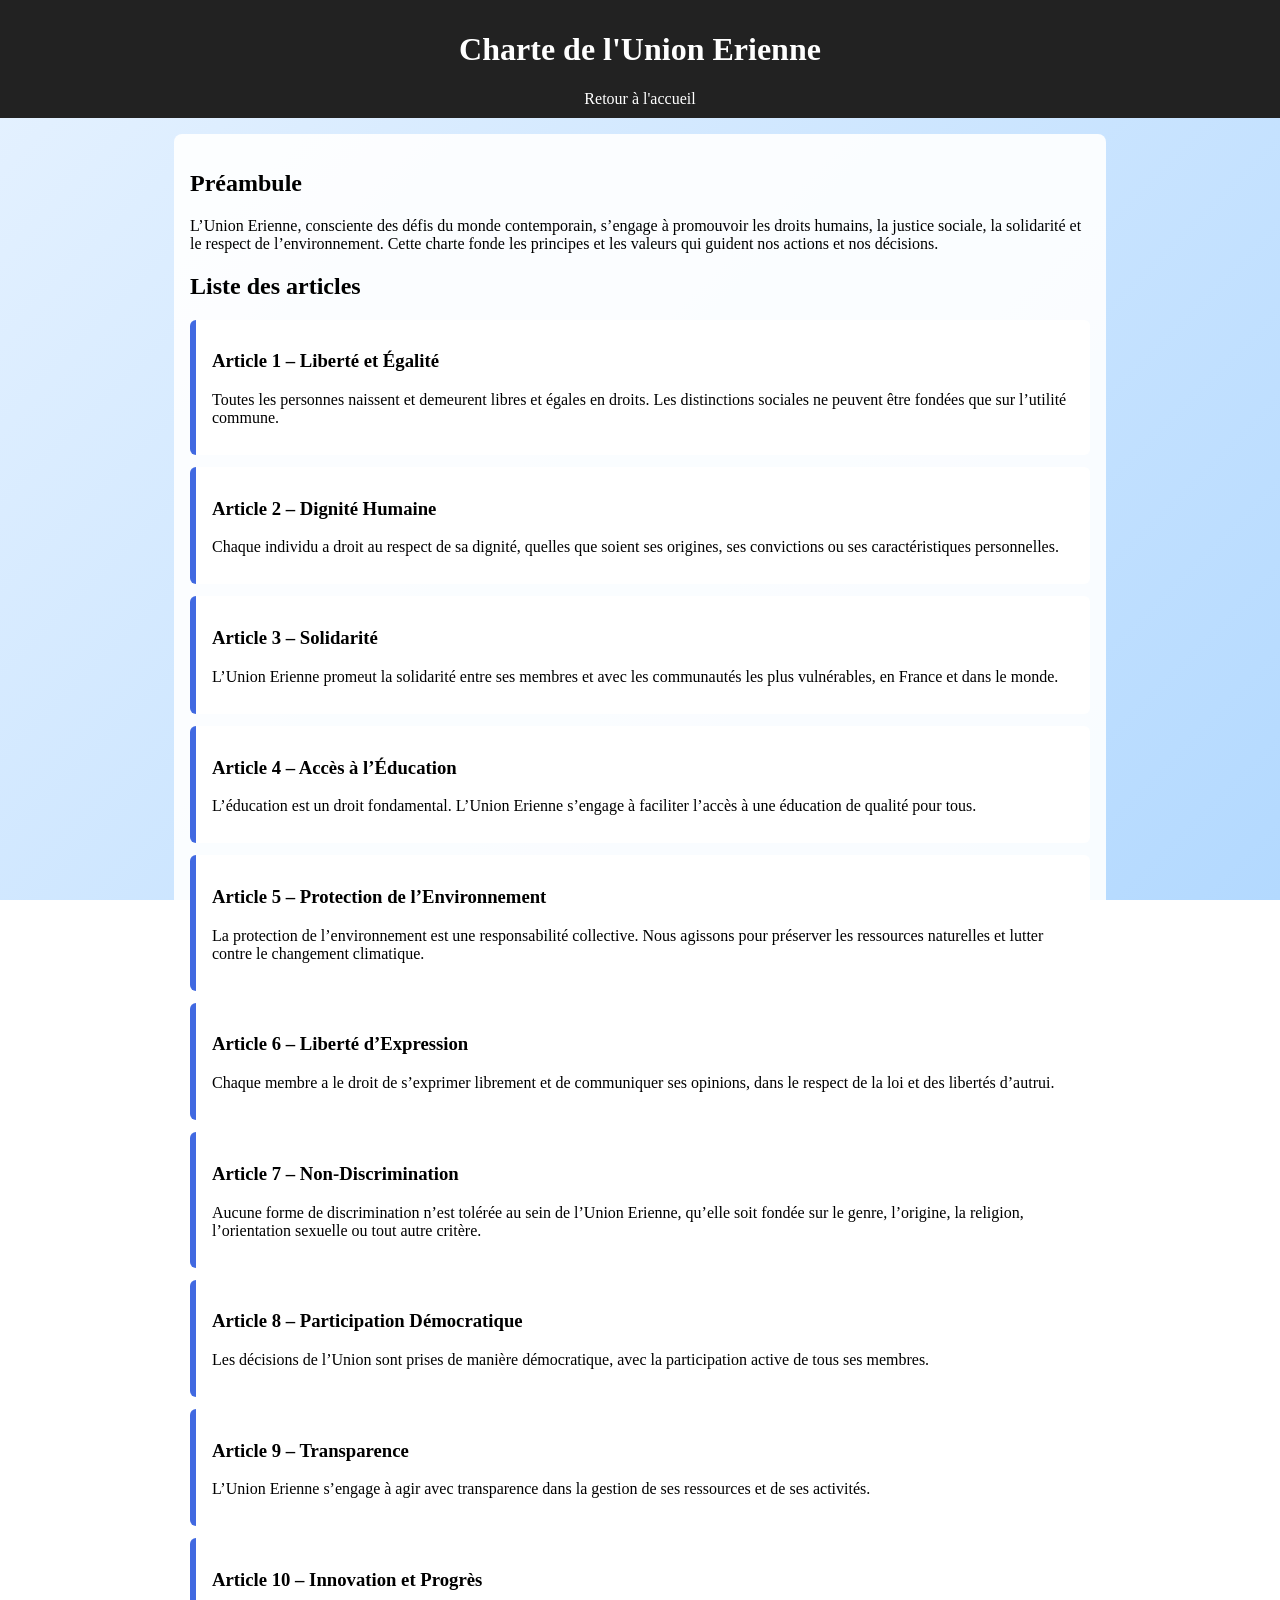
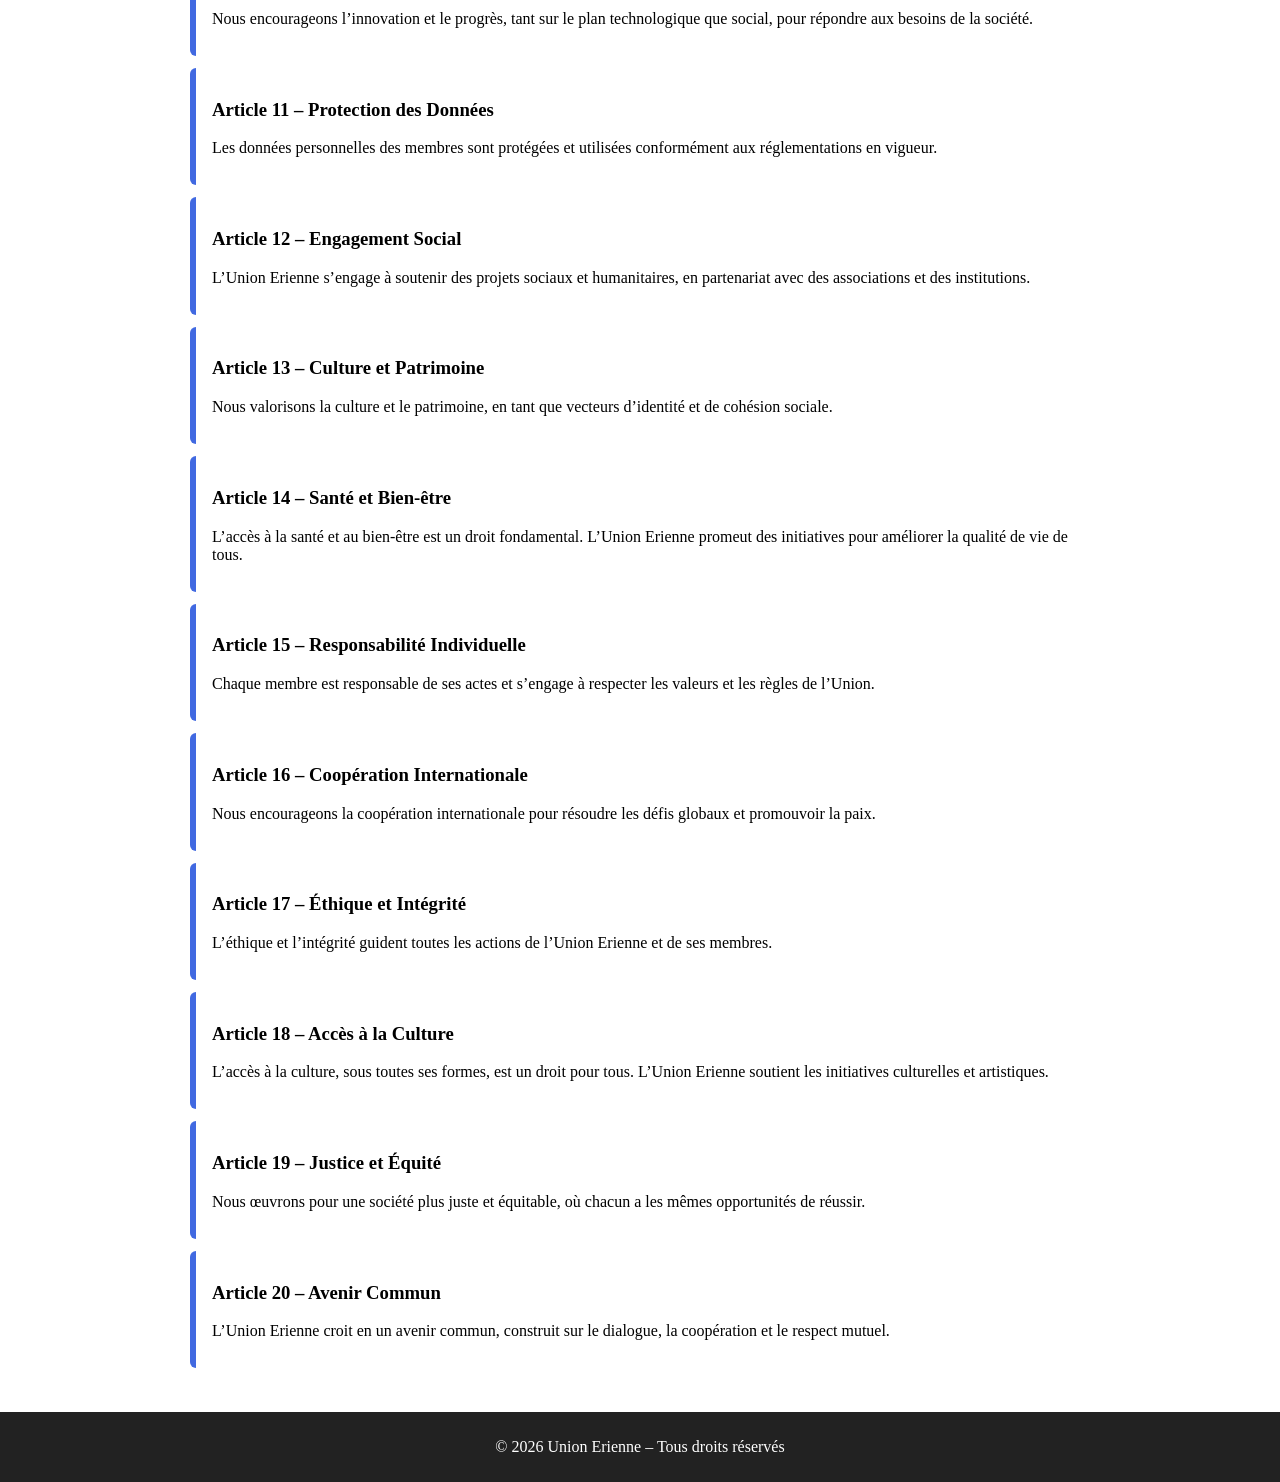
<file: articles.html>
<!DOCTYPE html>
<html lang="fr">
<head>
  <meta charset="UTF-8" />
  <meta name="viewport" content="width=device-width, initial-scale=1" />
  <title>Charte de l'Union Erienne</title>
  <style>
    html, body { height: 100%; margin: 0; }
    body { display: flex; flex-direction: column; min-height: 100vh; overflow: auto; }
    main { flex: 1; max-width: 900px; margin: 16px auto; padding: 16px; background: rgba(255,255,255,0.9); border-radius: 8px; }
    article { background: #fff; border-left: 6px solid royalblue; padding: 12px 16px; margin: 12px 0; border-radius: 6px; }
    header, footer { background: #222; color: #fff; padding: 10px 16px; text-align: center; }
    body::before, body::after { position: fixed; inset: 0; z-index: -2; content: ""; }
    body::before { background: linear-gradient(135deg, #e6f2ff, #b3d9ff); }
    body::after  { background: none; }
    nav { margin-top: 10px; }
    a { color: white; text-decoration: none; }
    a:hover { text-decoration: underline; }
  </style>
</head>
<body>
  <header>
    <h1>Charte de l'Union Erienne</h1>
    <nav>
      <a href="/">Retour à l'accueil</a>
    </nav>
  </header>

  <main>
    <h2>Préambule</h2>
    <p>L’Union Erienne, consciente des défis du monde contemporain, s’engage à promouvoir les droits humains, la justice sociale, la solidarité et le respect de l’environnement. Cette charte fonde les principes et les valeurs qui guident nos actions et nos décisions.</p>

    <h2>Liste des articles</h2>

    <article id="art-1">
      <h3>Article 1 – Liberté et Égalité</h3>
      <p>Toutes les personnes naissent et demeurent libres et égales en droits. Les distinctions sociales ne peuvent être fondées que sur l’utilité commune.</p>
    </article>

    <article id="art-2">
      <h3>Article 2 – Dignité Humaine</h3>
      <p>Chaque individu a droit au respect de sa dignité, quelles que soient ses origines, ses convictions ou ses caractéristiques personnelles.</p>
    </article>

    <article id="art-3">
      <h3>Article 3 – Solidarité</h3>
      <p>L’Union Erienne promeut la solidarité entre ses membres et avec les communautés les plus vulnérables, en France et dans le monde.</p>
    </article>

    <article id="art-4">
      <h3>Article 4 – Accès à l’Éducation</h3>
      <p>L’éducation est un droit fondamental. L’Union Erienne s’engage à faciliter l’accès à une éducation de qualité pour tous.</p>
    </article>

    <article id="art-5">
      <h3>Article 5 – Protection de l’Environnement</h3>
      <p>La protection de l’environnement est une responsabilité collective. Nous agissons pour préserver les ressources naturelles et lutter contre le changement climatique.</p>
    </article>

    <article id="art-6">
      <h3>Article 6 – Liberté d’Expression</h3>
      <p>Chaque membre a le droit de s’exprimer librement et de communiquer ses opinions, dans le respect de la loi et des libertés d’autrui.</p>
    </article>

    <article id="art-7">
      <h3>Article 7 – Non-Discrimination</h3>
      <p>Aucune forme de discrimination n’est tolérée au sein de l’Union Erienne, qu’elle soit fondée sur le genre, l’origine, la religion, l’orientation sexuelle ou tout autre critère.</p>
    </article>

    <article id="art-8">
      <h3>Article 8 – Participation Démocratique</h3>
      <p>Les décisions de l’Union sont prises de manière démocratique, avec la participation active de tous ses membres.</p>
    </article>

    <article id="art-9">
      <h3>Article 9 – Transparence</h3>
      <p>L’Union Erienne s’engage à agir avec transparence dans la gestion de ses ressources et de ses activités.</p>
    </article>

    <article id="art-10">
      <h3>Article 10 – Innovation et Progrès</h3>
      <p>Nous encourageons l’innovation et le progrès, tant sur le plan technologique que social, pour répondre aux besoins de la société.</p>
    </article>

    <article id="art-11">
      <h3>Article 11 – Protection des Données</h3>
      <p>Les données personnelles des membres sont protégées et utilisées conformément aux réglementations en vigueur.</p>
    </article>

    <article id="art-12">
      <h3>Article 12 – Engagement Social</h3>
      <p>L’Union Erienne s’engage à soutenir des projets sociaux et humanitaires, en partenariat avec des associations et des institutions.</p>
    </article>

    <article id="art-13">
      <h3>Article 13 – Culture et Patrimoine</h3>
      <p>Nous valorisons la culture et le patrimoine, en tant que vecteurs d’identité et de cohésion sociale.</p>
    </article>

    <article id="art-14">
      <h3>Article 14 – Santé et Bien-être</h3>
      <p>L’accès à la santé et au bien-être est un droit fondamental. L’Union Erienne promeut des initiatives pour améliorer la qualité de vie de tous.</p>
    </article>

    <article id="art-15">
      <h3>Article 15 – Responsabilité Individuelle</h3>
      <p>Chaque membre est responsable de ses actes et s’engage à respecter les valeurs et les règles de l’Union.</p>
    </article>

    <article id="art-16">
      <h3>Article 16 – Coopération Internationale</h3>
      <p>Nous encourageons la coopération internationale pour résoudre les défis globaux et promouvoir la paix.</p>
    </article>

    <article id="art-17">
      <h3>Article 17 – Éthique et Intégrité</h3>
      <p>L’éthique et l’intégrité guident toutes les actions de l’Union Erienne et de ses membres.</p>
    </article>

    <article id="art-18">
      <h3>Article 18 – Accès à la Culture</h3>
      <p>L’accès à la culture, sous toutes ses formes, est un droit pour tous. L’Union Erienne soutient les initiatives culturelles et artistiques.</p>
    </article>

    <article id="art-19">
      <h3>Article 19 – Justice et Équité</h3>
      <p>Nous œuvrons pour une société plus juste et équitable, où chacun a les mêmes opportunités de réussir.</p>
    </article>

    <article id="art-20">
      <h3>Article 20 – Avenir Commun</h3>
      <p>L’Union Erienne croit en un avenir commun, construit sur le dialogue, la coopération et le respect mutuel.</p>
    </article>
  </main>

  <footer>
    <p>© 2026 Union Erienne – Tous droits réservés</p>
  </footer>
</body>
</html>
</file>
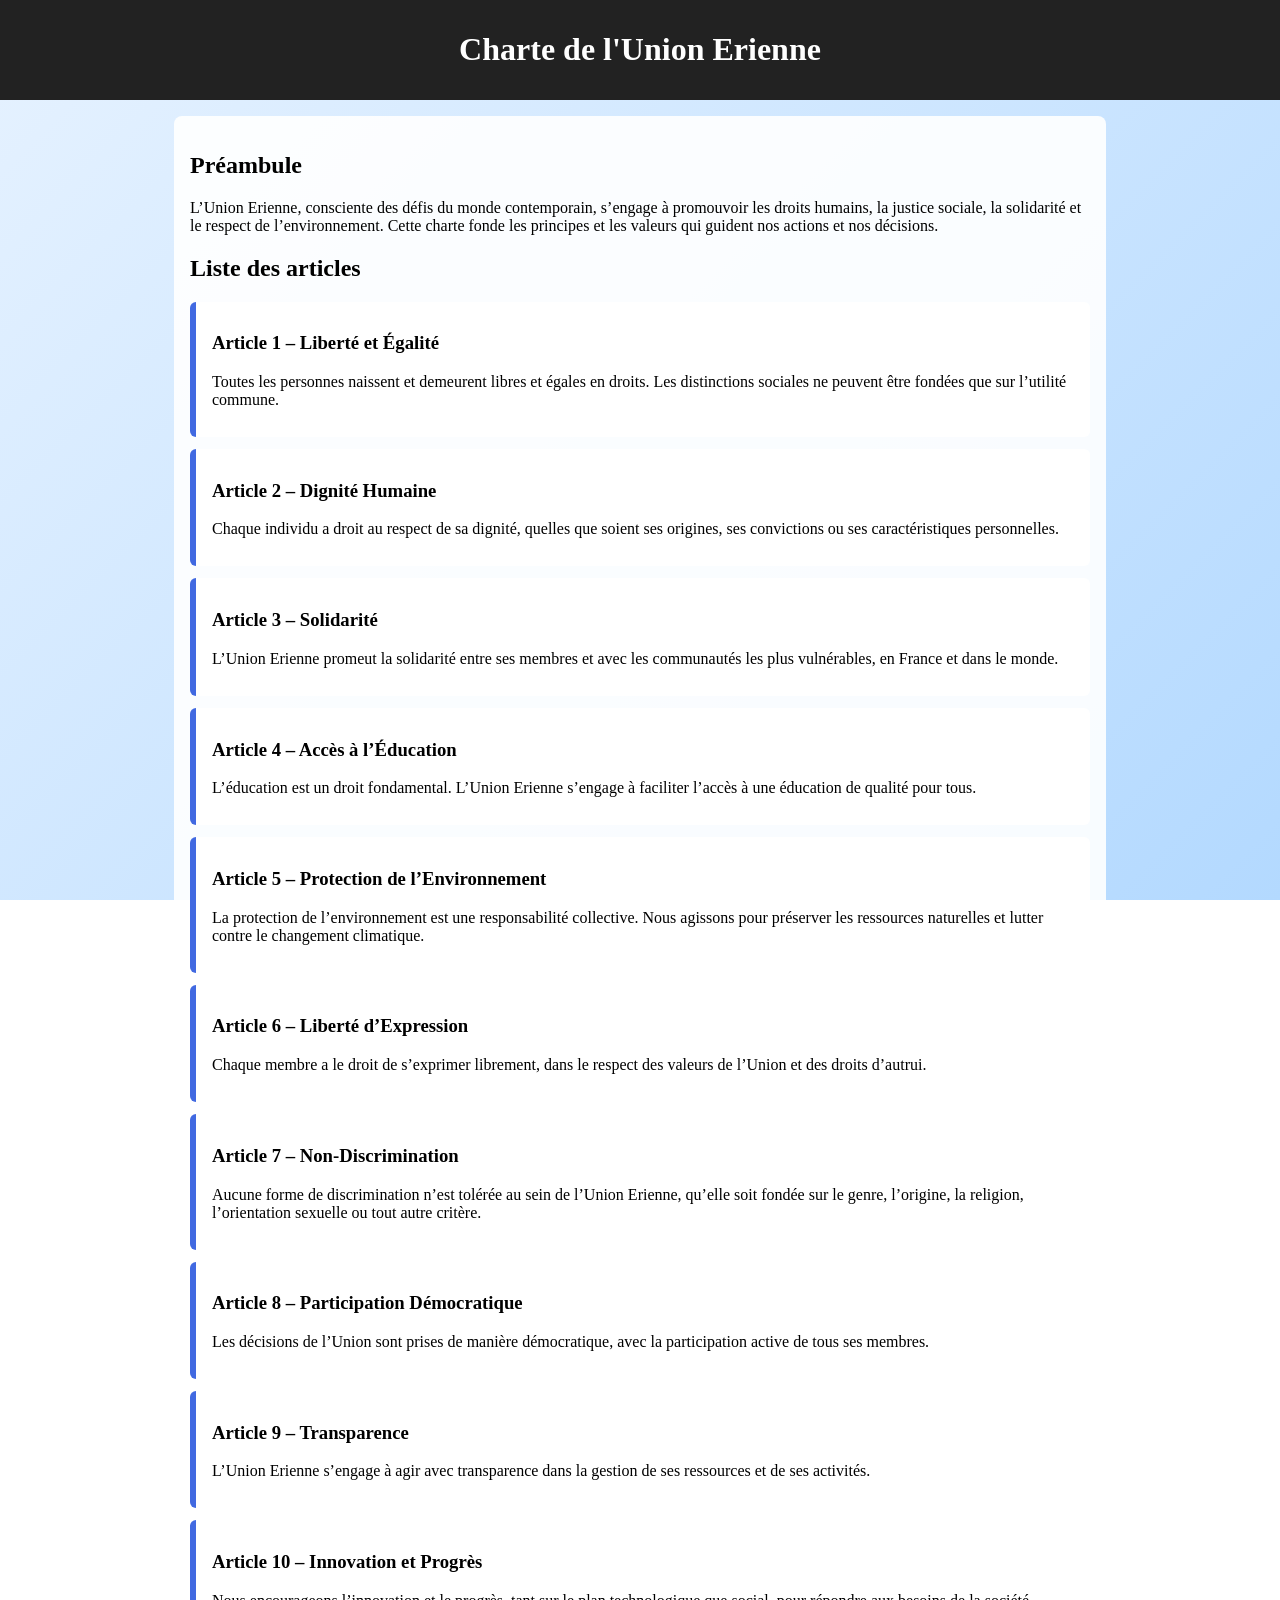
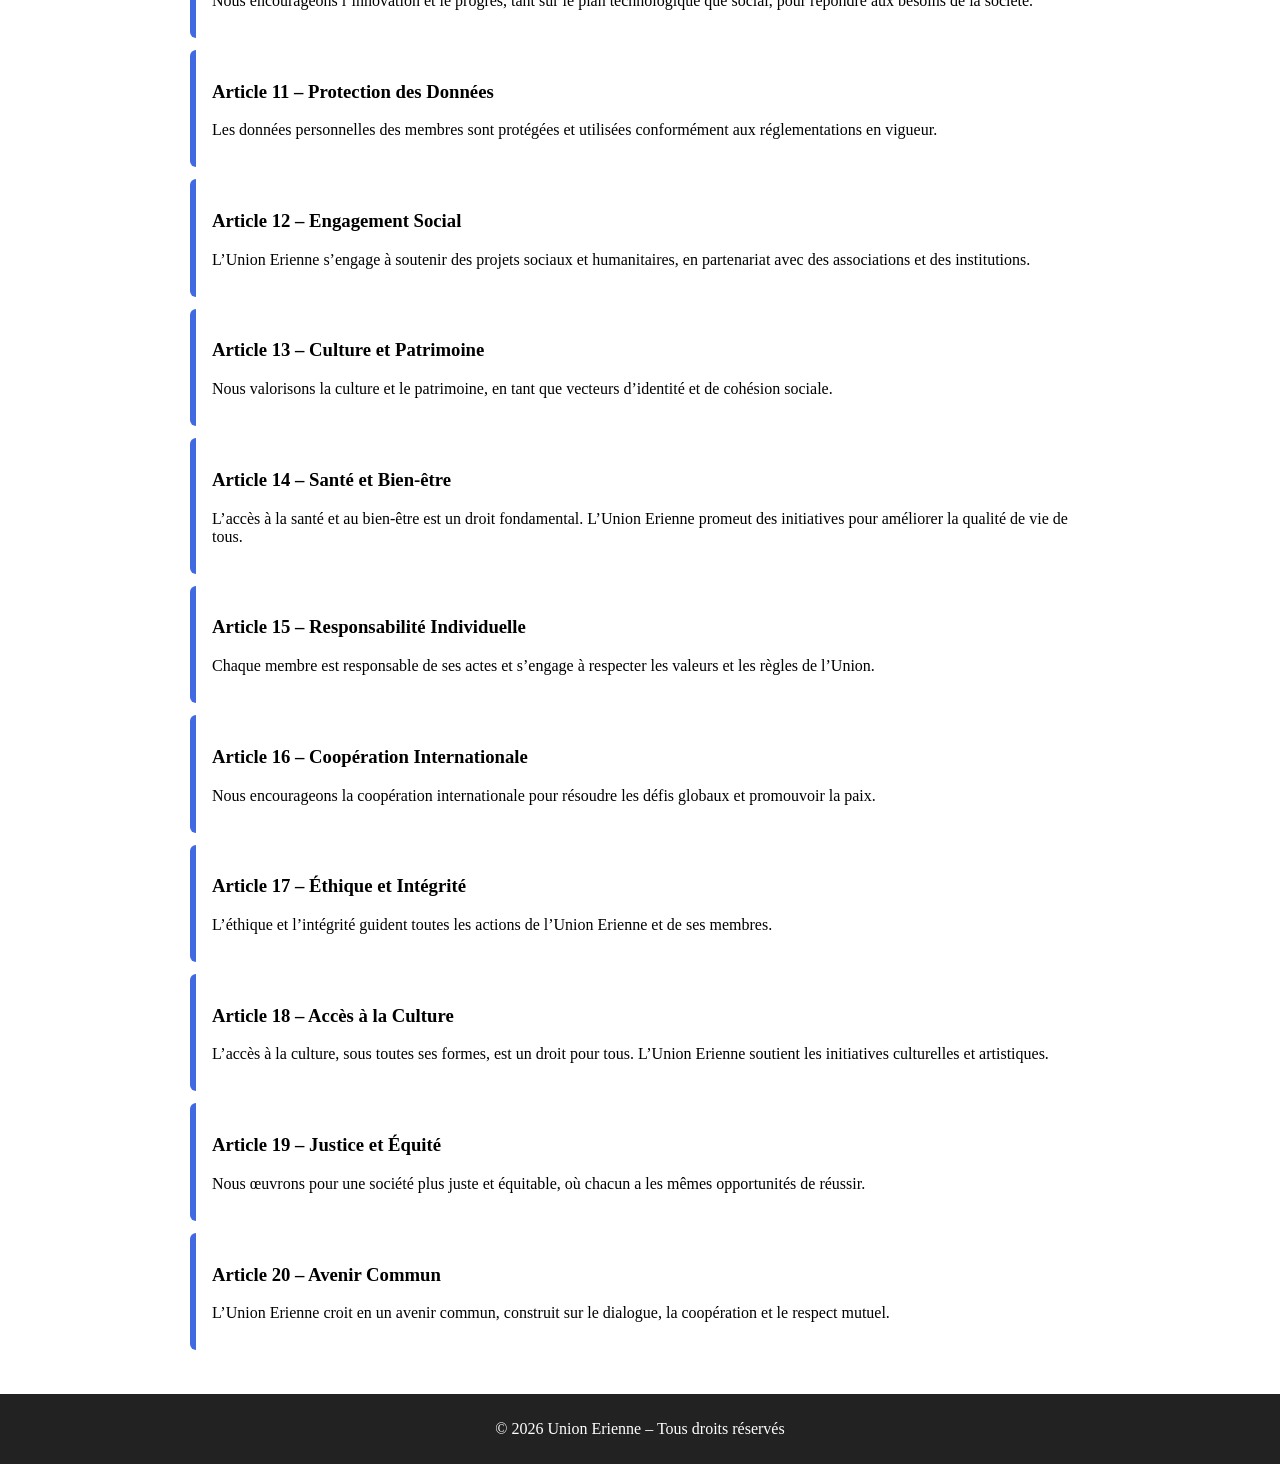
<file: essai.html>
<!DOCTYPE html>
<html lang="fr">
<head>
  <meta charset="UTF-8" />
  <meta name="viewport" content="width=device-width, initial-scale=1" />
  <title>Charte de l'Union Erienne</title>
  <style>
    html, body { height: 100%; margin: 0; }
    body { display: flex; flex-direction: column; min-height: 100vh; overflow: auto; }
    main { flex: 1; max-width: 900px; margin: 16px auto; padding: 16px; background: rgba(255,255,255,0.9); border-radius: 8px; }
    article { background: #fff; border-left: 6px solid royalblue; padding: 12px 16px; margin: 12px 0; border-radius: 6px; }
    header, footer { background: #222; color: #fff; padding: 10px 16px; text-align: center; }
    body::before, body::after { position: fixed; inset: 0; z-index: -2; content: ""; }
    body::before { background: linear-gradient(135deg, #e6f2ff, #b3d9ff); }
    body::after  { background: none; }
  </style>
</head>
<body>
  <header>
    <h1>Charte de l'Union Erienne</h1>
  </header>

  <main>
    <h2>Préambule</h2>
    <p>L’Union Erienne, consciente des défis du monde contemporain, s’engage à promouvoir les droits humains, la justice sociale, la solidarité et le respect de l’environnement. Cette charte fonde les principes et les valeurs qui guident nos actions et nos décisions.</p>

    <h2>Liste des articles</h2>

    <article id="art-1">
      <h3>Article 1 – Liberté et Égalité</h3>
      <p>Toutes les personnes naissent et demeurent libres et égales en droits. Les distinctions sociales ne peuvent être fondées que sur l’utilité commune.</p>
    </article>

    <article id="art-2">
      <h3>Article 2 – Dignité Humaine</h3>
      <p>Chaque individu a droit au respect de sa dignité, quelles que soient ses origines, ses convictions ou ses caractéristiques personnelles.</p>
    </article>

    <article id="art-3">
      <h3>Article 3 – Solidarité</h3>
      <p>L’Union Erienne promeut la solidarité entre ses membres et avec les communautés les plus vulnérables, en France et dans le monde.</p>
    </article>

    <article id="art-4">
      <h3>Article 4 – Accès à l’Éducation</h3>
      <p>L’éducation est un droit fondamental. L’Union Erienne s’engage à faciliter l’accès à une éducation de qualité pour tous.</p>
    </article>

    <article id="art-5">
      <h3>Article 5 – Protection de l’Environnement</h3>
      <p>La protection de l’environnement est une responsabilité collective. Nous agissons pour préserver les ressources naturelles et lutter contre le changement climatique.</p>
    </article>

    <article id="art-6">
      <h3>Article 6 – Liberté d’Expression</h3>
      <p>Chaque membre a le droit de s’exprimer librement, dans le respect des valeurs de l’Union et des droits d’autrui.</p>
    </article>

    <article id="art-7">
      <h3>Article 7 – Non-Discrimination</h3>
      <p>Aucune forme de discrimination n’est tolérée au sein de l’Union Erienne, qu’elle soit fondée sur le genre, l’origine, la religion, l’orientation sexuelle ou tout autre critère.</p>
    </article>

    <article id="art-8">
      <h3>Article 8 – Participation Démocratique</h3>
      <p>Les décisions de l’Union sont prises de manière démocratique, avec la participation active de tous ses membres.</p>
    </article>

    <article id="art-9">
      <h3>Article 9 – Transparence</h3>
      <p>L’Union Erienne s’engage à agir avec transparence dans la gestion de ses ressources et de ses activités.</p>
    </article>

    <article id="art-10">
      <h3>Article 10 – Innovation et Progrès</h3>
      <p>Nous encourageons l’innovation et le progrès, tant sur le plan technologique que social, pour répondre aux besoins de la société.</p>
    </article>

    <article id="art-11">
      <h3>Article 11 – Protection des Données</h3>
      <p>Les données personnelles des membres sont protégées et utilisées conformément aux réglementations en vigueur.</p>
    </article>

    <article id="art-12">
      <h3>Article 12 – Engagement Social</h3>
      <p>L’Union Erienne s’engage à soutenir des projets sociaux et humanitaires, en partenariat avec des associations et des institutions.</p>
    </article>

    <article id="art-13">
      <h3>Article 13 – Culture et Patrimoine</h3>
      <p>Nous valorisons la culture et le patrimoine, en tant que vecteurs d’identité et de cohésion sociale.</p>
    </article>

    <article id="art-14">
      <h3>Article 14 – Santé et Bien-être</h3>
      <p>L’accès à la santé et au bien-être est un droit fondamental. L’Union Erienne promeut des initiatives pour améliorer la qualité de vie de tous.</p>
    </article>

    <article id="art-15">
      <h3>Article 15 – Responsabilité Individuelle</h3>
      <p>Chaque membre est responsable de ses actes et s’engage à respecter les valeurs et les règles de l’Union.</p>
    </article>

    <article id="art-16">
      <h3>Article 16 – Coopération Internationale</h3>
      <p>Nous encourageons la coopération internationale pour résoudre les défis globaux et promouvoir la paix.</p>
    </article>

    <article id="art-17">
      <h3>Article 17 – Éthique et Intégrité</h3>
      <p>L’éthique et l’intégrité guident toutes les actions de l’Union Erienne et de ses membres.</p>
    </article>

    <article id="art-18">
      <h3>Article 18 – Accès à la Culture</h3>
      <p>L’accès à la culture, sous toutes ses formes, est un droit pour tous. L’Union Erienne soutient les initiatives culturelles et artistiques.</p>
    </article>

    <article id="art-19">
      <h3>Article 19 – Justice et Équité</h3>
      <p>Nous œuvrons pour une société plus juste et équitable, où chacun a les mêmes opportunités de réussir.</p>
    </article>

    <article id="art-20">
      <h3>Article 20 – Avenir Commun</h3>
      <p>L’Union Erienne croit en un avenir commun, construit sur le dialogue, la coopération et le respect mutuel.</p>
    </article>
  </main>

  <footer>
    <p>© 2026 Union Erienne – Tous droits réservés</p>
  </footer>
</body>
</html>
</file>
